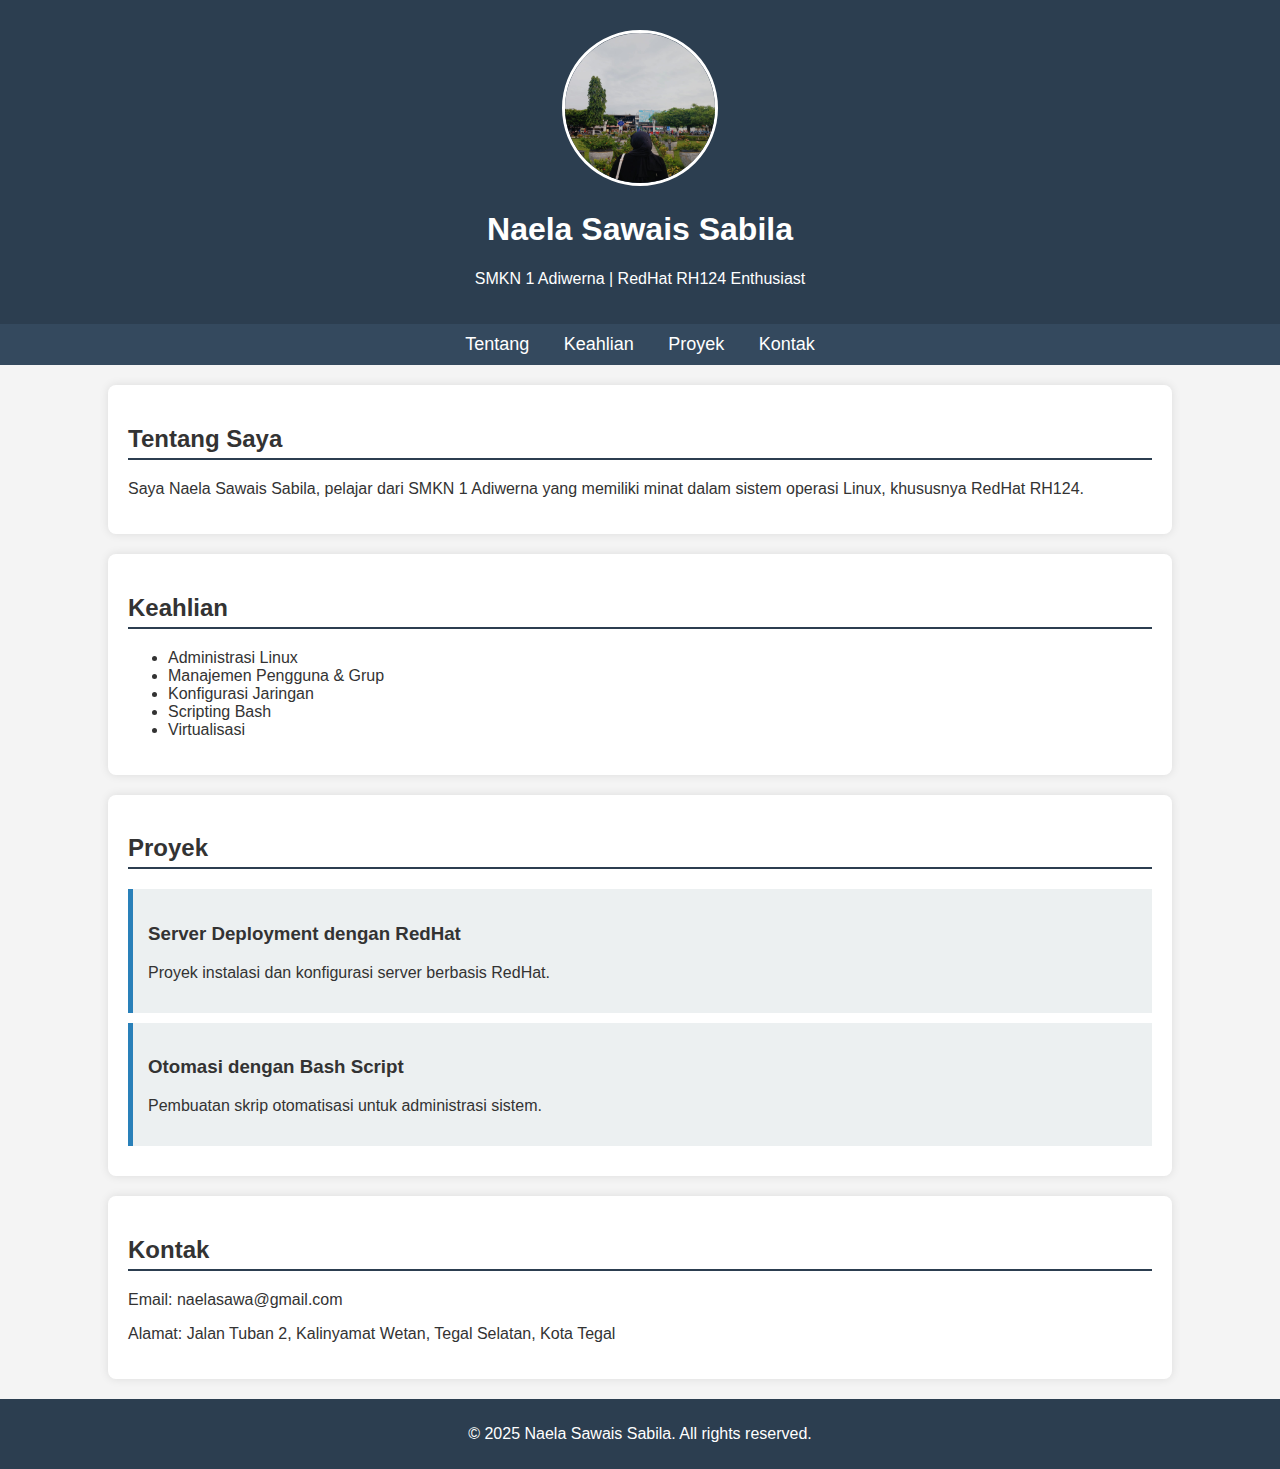
<file: index.html>
<!DOCTYPE html>
<html lang="id">
<head>
    <meta charset="UTF-8">
    <meta name="viewport" content="width=device-width, initial-scale=1.0">
    <title>Naela Sawais Sabila</title>
    <link rel="stylesheet" href="styles.css">
</head>
<body>
    <header>
        <div class="profile">
            <img src="fotonela.jpg" alt="Foto Naela Savais Sabila">
            <h1>Naela Sawais Sabila</h1>
            <p>SMKN 1 Adiwerna | RedHat RH124 Enthusiast</p>
        </div>
    </header>
    <nav>
        <ul>
            <li><a href="#about">Tentang</a></li>
            <li><a href="#skills">Keahlian</a></li>
            <li><a href="#projects">Proyek</a></li>
            <li><a href="#contact">Kontak</a></li>
        </ul>
    </nav>
    <section id="about">
        <h2>Tentang Saya</h2>
        <p>Saya Naela Sawais Sabila, pelajar dari SMKN 1 Adiwerna yang memiliki minat dalam sistem operasi Linux, khususnya RedHat RH124.</p>
    </section>
    <section id="skills">
        <h2>Keahlian</h2>
        <ul>
            <li>Administrasi Linux</li>
            <li>Manajemen Pengguna & Grup</li>
            <li>Konfigurasi Jaringan</li>
            <li>Scripting Bash</li>
            <li>Virtualisasi</li>
        </ul>
    </section>
    <section id="projects">
        <h2>Proyek</h2>
        <div class="project">
            <h3>Server Deployment dengan RedHat</h3>
            <p>Proyek instalasi dan konfigurasi server berbasis RedHat.</p>
        </div>
        <div class="project">
            <h3>Otomasi dengan Bash Script</h3>
            <p>Pembuatan skrip otomatisasi untuk administrasi sistem.</p>
        </div>
    </section>
    <section id="contact">
        <h2>Kontak</h2>
        <p>Email: naelasawa@gmail.com</p>
        <p>Alamat: Jalan Tuban 2, Kalinyamat Wetan, Tegal Selatan, Kota Tegal</p>
    </section>
    <footer>
        <p>&copy; 2025 Naela Sawais Sabila. All rights reserved.</p>
    </footer>
</body>
</html>
</file>
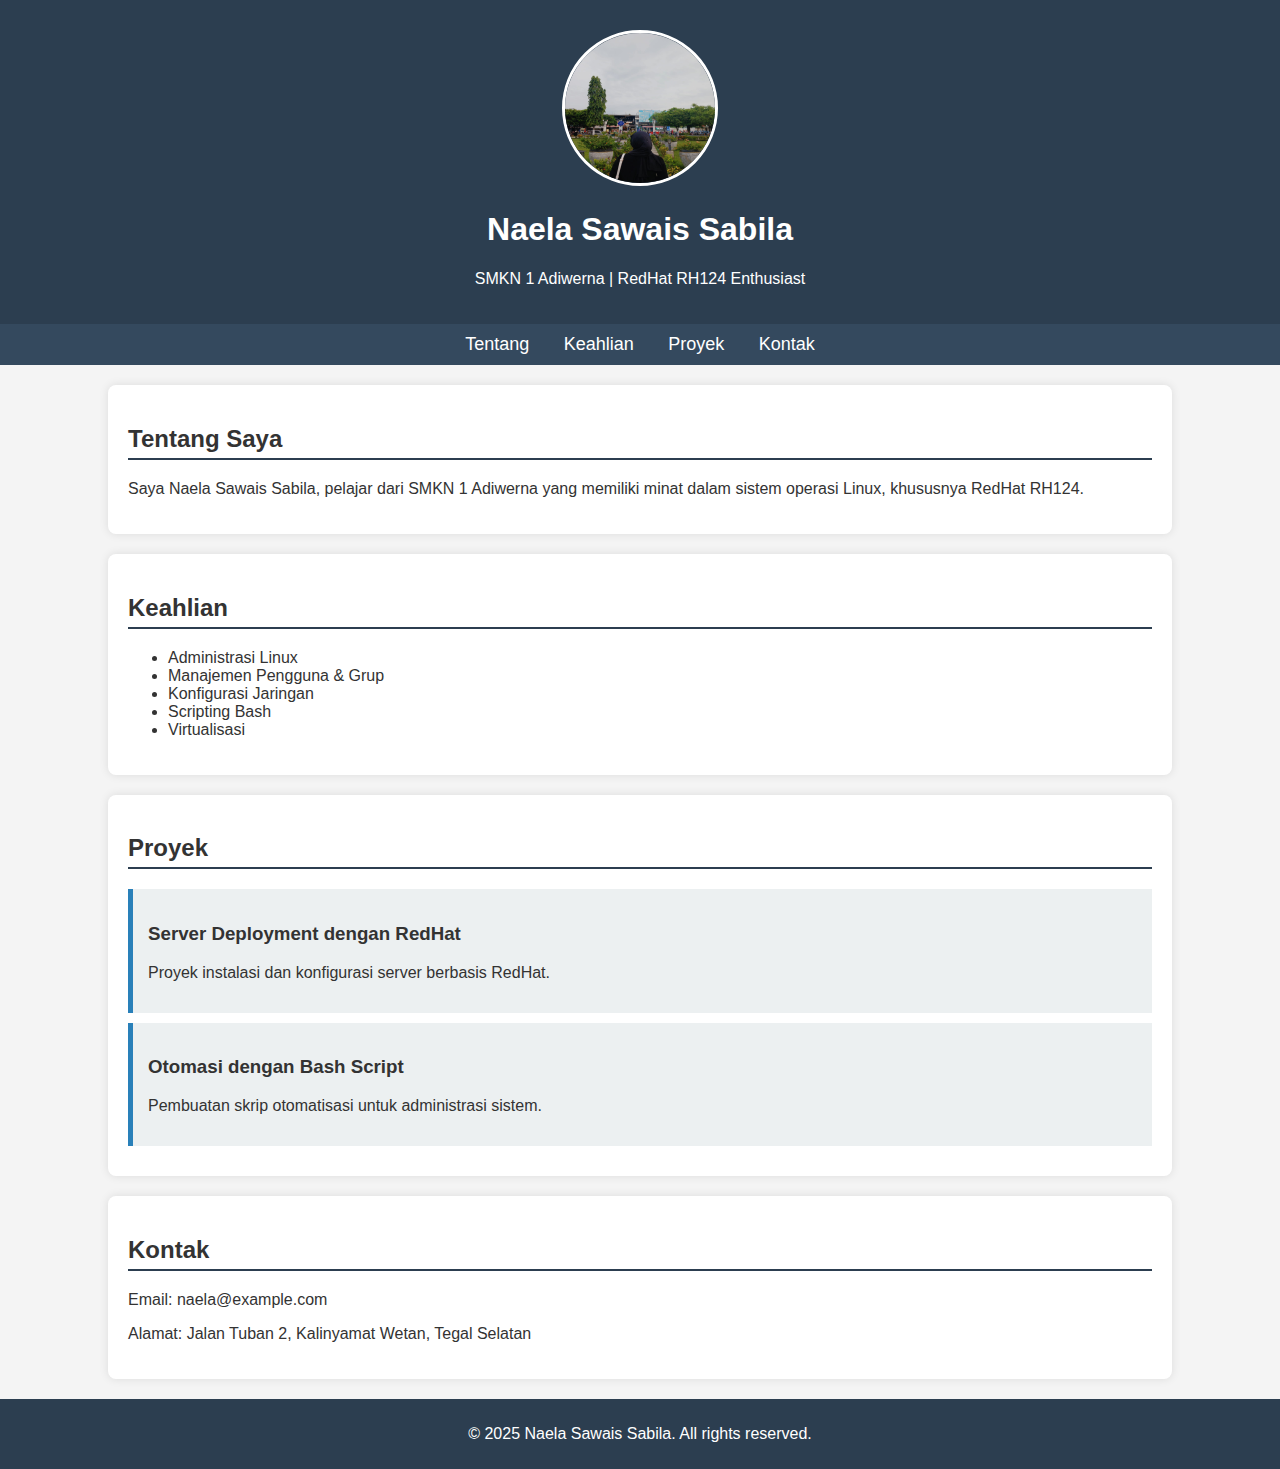
<file: portofolio.html>
<!DOCTYPE html>
<html lang="id">
<head>
    <meta charset="UTF-8">
    <meta name="viewport" content="width=device-width, initial-scale=1.0">
    <title>Portofolio Naela Savais Sabila</title>
    <link rel="stylesheet" href="styles.css">
</head>
<body>
    <header>
        <div class="profile">
            <img src="fotonela.jpg" alt="Foto Naela Savais Sabila">
            <h1>Naela Sawais Sabila</h1>
            <p>SMKN 1 Adiwerna | RedHat RH124 Enthusiast</p>
        </div>
    </header>
    <nav>
        <ul>
            <li><a href="#about">Tentang</a></li>
            <li><a href="#skills">Keahlian</a></li>
            <li><a href="#projects">Proyek</a></li>
            <li><a href="#contact">Kontak</a></li>
        </ul>
    </nav>
    <section id="about">
        <h2>Tentang Saya</h2>
        <p>Saya Naela Sawais Sabila, pelajar dari SMKN 1 Adiwerna yang memiliki minat dalam sistem operasi Linux, khususnya RedHat RH124.</p>
    </section>
    <section id="skills">
        <h2>Keahlian</h2>
        <ul>
            <li>Administrasi Linux</li>
            <li>Manajemen Pengguna & Grup</li>
            <li>Konfigurasi Jaringan</li>
            <li>Scripting Bash</li>
            <li>Virtualisasi</li>
        </ul>
    </section>
    <section id="projects">
        <h2>Proyek</h2>
        <div class="project">
            <h3>Server Deployment dengan RedHat</h3>
            <p>Proyek instalasi dan konfigurasi server berbasis RedHat.</p>
        </div>
        <div class="project">
            <h3>Otomasi dengan Bash Script</h3>
            <p>Pembuatan skrip otomatisasi untuk administrasi sistem.</p>
        </div>
    </section>
    <section id="contact">
        <h2>Kontak</h2>
        <p>Email: naela@example.com</p>
        <p>Alamat: Jalan Tuban 2, Kalinyamat Wetan, Tegal Selatan</p>
    </section>
    <footer>
        <p>&copy; 2025 Naela Sawais Sabila. All rights reserved.</p>
    </footer>
</body>
</html>
</file>
<file: styles.css>
body {
    font-family: Arial, sans-serif;
    margin: 0;
    padding: 0;
    background-color: #f4f4f4;
    color: #333;
}

header {
    background: #2c3e50;
    color: white;
    text-align: center;
    padding: 20px 0;
}

.profile img {
    width: 150px;
    height: 150px;
    border-radius: 50%;
    border: 3px solid white;
    margin-top: 10px;
}

nav {
    background: #34495e;
    padding: 10px 0;
    text-align: center;
}

nav ul {
    list-style: none;
    padding: 0;
    margin: 0;
}

nav ul li {
    display: inline;
    margin: 0 15px;
}

nav ul li a {
    color: white;
    text-decoration: none;
    font-size: 18px;
}

section {
    width: 80%;
    margin: 20px auto;
    background: white;
    padding: 20px;
    border-radius: 8px;
    box-shadow: 0 0 10px rgba(0, 0, 0, 0.1);
}

h2 {
    border-bottom: 2px solid #2c3e50;
    padding-bottom: 5px;
}

.project {
    background: #ecf0f1;
    padding: 15px;
    margin: 10px 0;
    border-left: 5px solid #2980b9;
}

footer {
    text-align: center;
    background: #2c3e50;
    color: white;
    padding: 10px 0;
    position: relative;
    bottom: 0;
    width: 100%;
}
</file>
